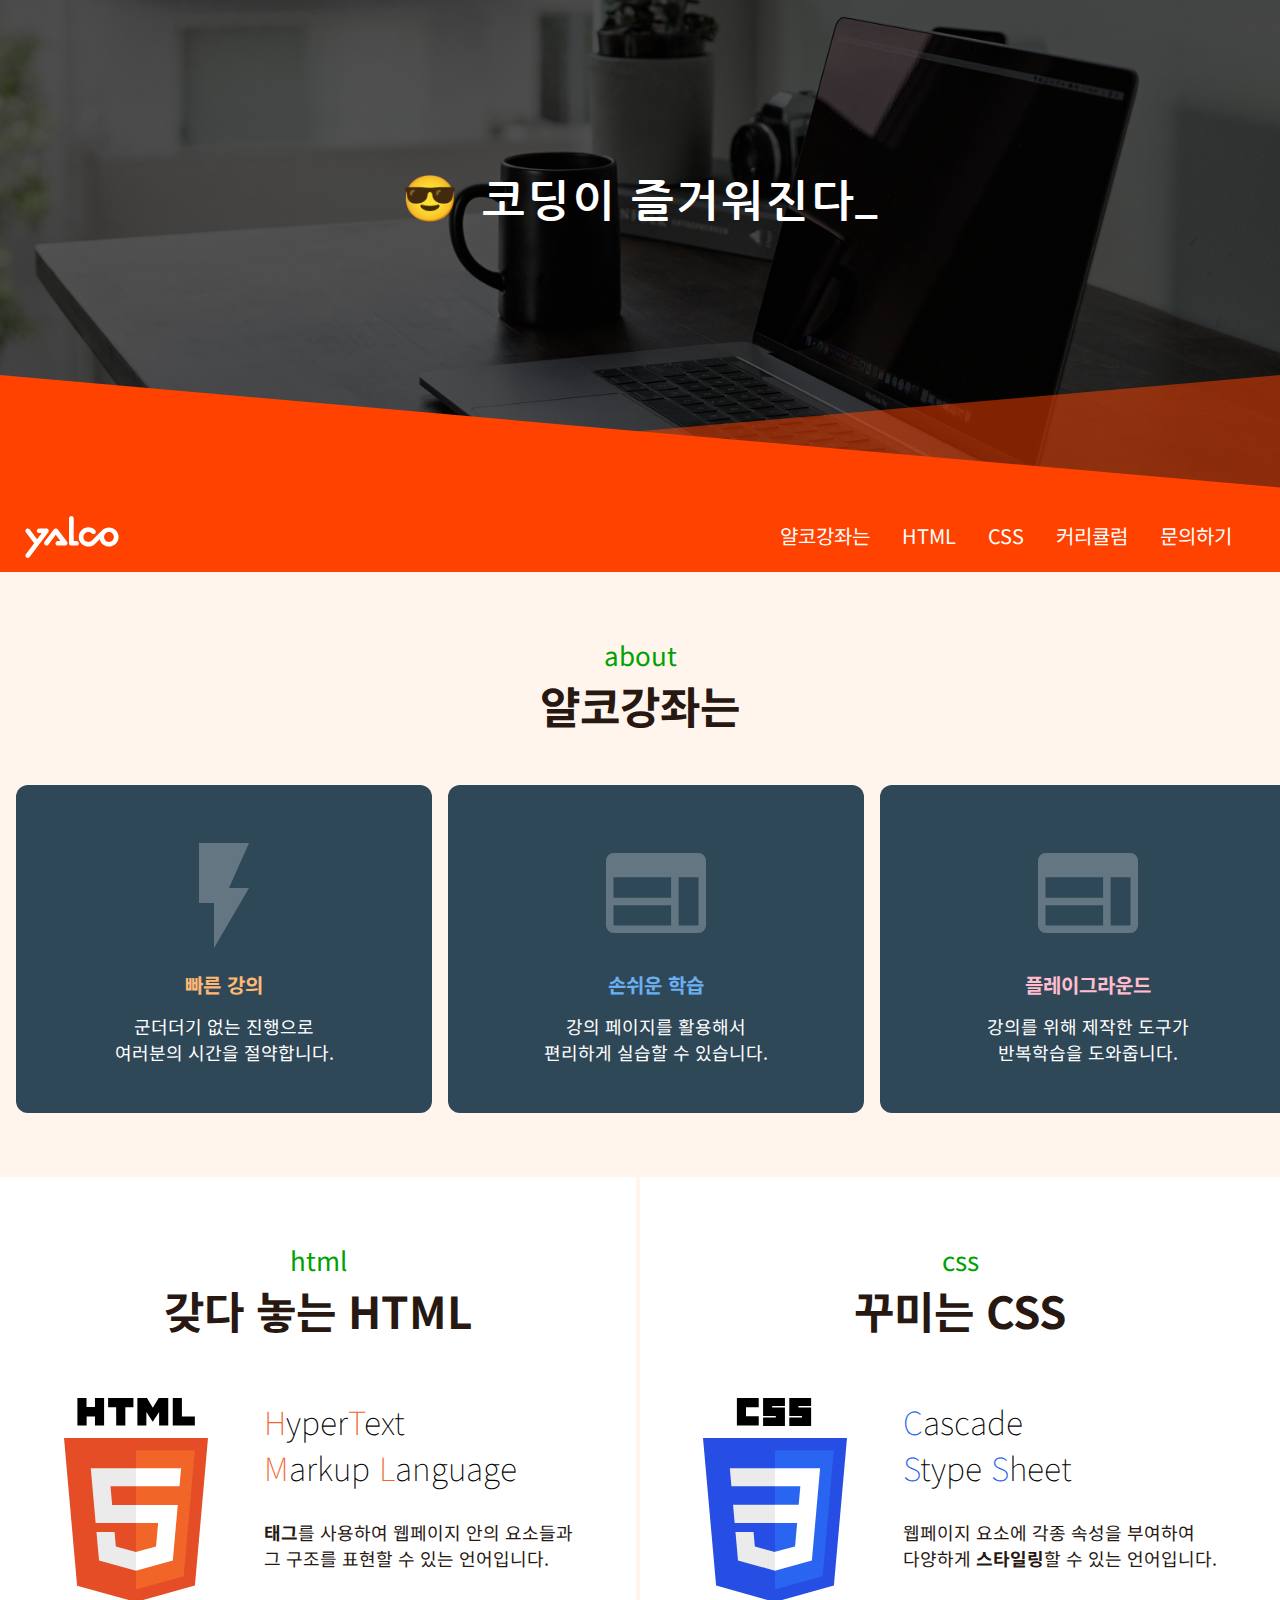
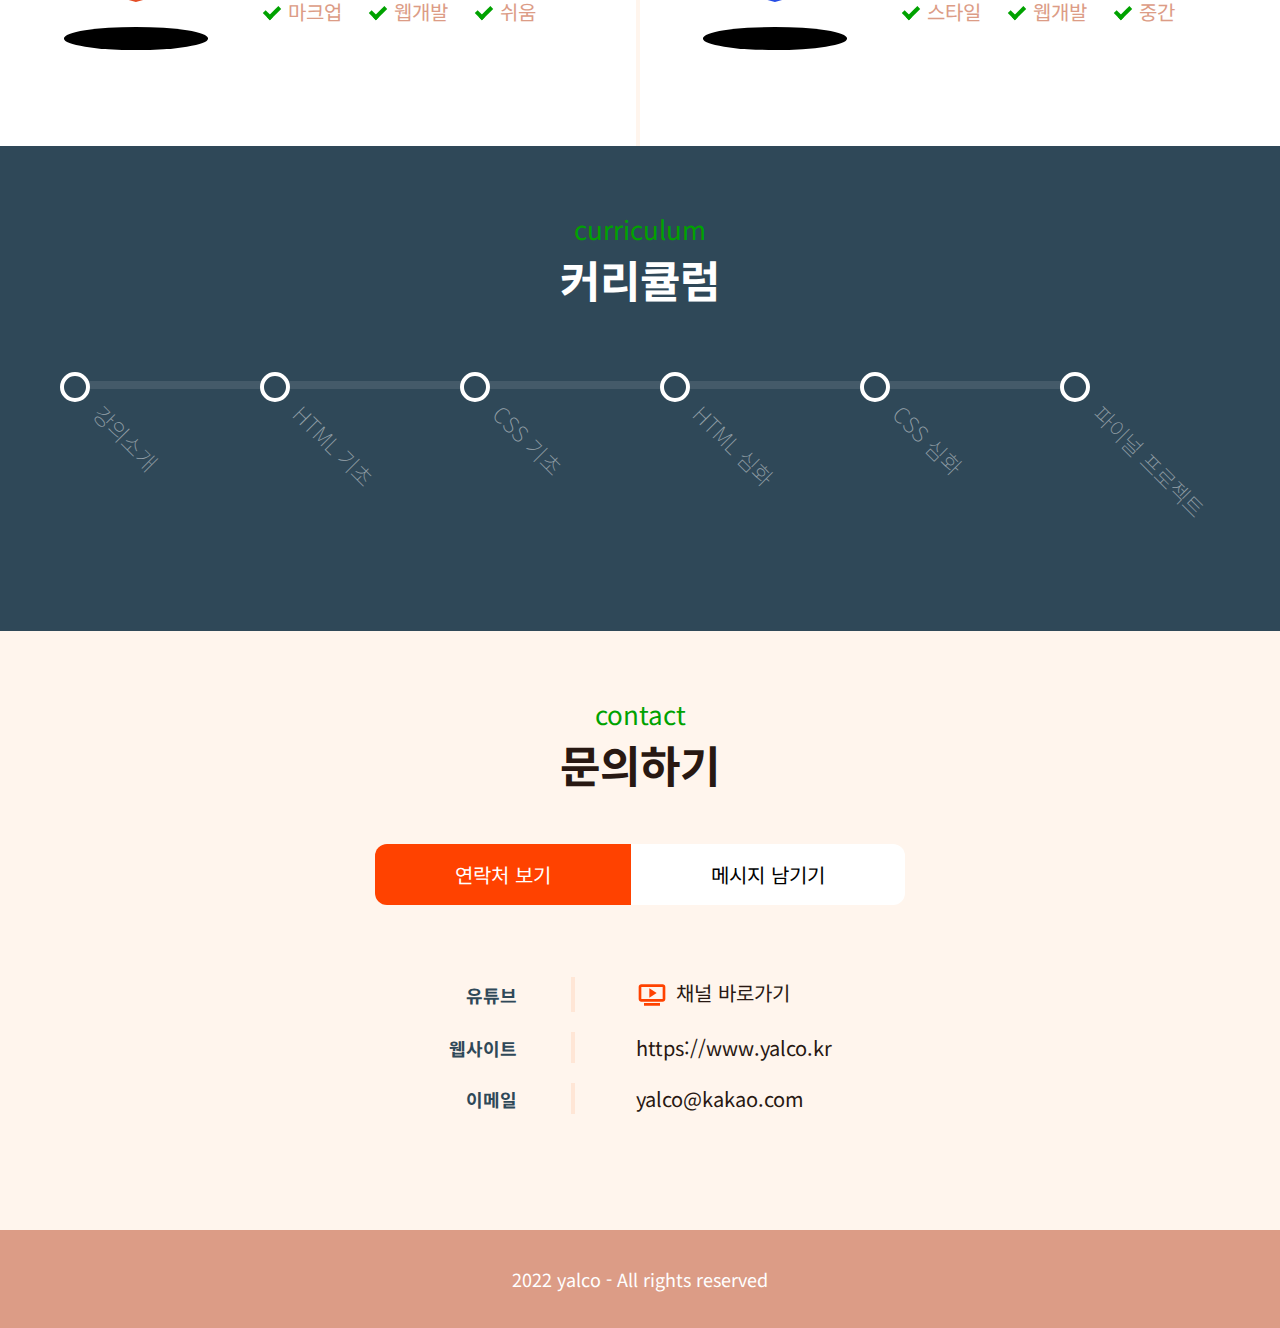
<file: work/index.html>
<!DOCTYPE html>
<html lang="ko">

<head>
  <meta charset="UTF-8">
  <meta http-equiv="X-UA-Compatible" content="IE=edge">
  <meta name="viewport" content="width=device-width, initial-scale=1.0">
  <title>yalco</title>
  <link rel="shortcut icon" href="./images/favicon.png" type="image/x-icon">

  <link rel="stylesheet" href="./style.css">
  <script defer src="./script.js"></script>

</head>

<body>

  <section class="intro">
    <div class="intro__dark">
      <div class="intro__type">
        <div><span aria-hidden="true">😎</span> 코딩이</div>
        <div>즐거워진다<span class="underscore">_</span></div>
      </div>
    </div>
    <div class="intro__tilt"></div>
    <div class="intro__tilt--flip"></div>
  </section>

  <header class="header">
    <h1>
      <a class="header__homelink" href="#">
        <img class="header__logo" src="./asset/logo.svg" alt="홈으로">
      </a>
    </h1>

    <!-- 버튼으로 수정 -->
    <button class="header__menu-btn"></button>
    <nav class="header__nav">
      <ul>

      </ul>
    </nav>
  </header>

  <main>

    <section id="about" class="section">
      <header class="section__header">
        <strong class="section__tag">
          about
        </strong>
        <h1 class="section__title">
          얄코강좌는
        </h1>
      </header>

      <div class="about">
      </div>

    </section>

    <section id="html" class="section">
      <header class="section__header">
        <strong class="section__tag">
          html
        </strong>
        <h1 class="section__title">
          갖다 놓는 HTML
        </h1>
      </header>
      <article class="html-css _html">
        <figure class="html-css__thumb">
          <img class="html-css__logo" src="./asset/logo-html.svg" alt="HTML 로고">
        </figure>
        <div class="html-css__content">
          <h2 class="html-css__title">
            <div>
              <em>H</em>yper<em>T</em>ext <br>
              <em>M</em>arkup <em>L</em>anguage
            </div>
          </h2>
          <p class="html-css__desc">
            <strong>태그</strong>를 사용하여 웹페이지 안의 요소들과 <br>
            그 구조를 표현할 수 있는 언어입니다.
          </p>
          <dl class="html-css__spec">
            <dt class="sr-only">종류</dt>
            <dd>마크업</dd>
            <dt class="sr-only">용도</dt>
            <dd>웹개발</dd>
            <dt class="sr-only">난이도</dt>
            <dd>쉬움</dd>
          </dl>
        </div>
      </article>
    </section>

    <section id="css" class="section">
      <header class="section__header">
        <strong class="section__tag">
          css
        </strong>
        <h1 class="section__title">
          꾸미는 CSS
        </h1>
      </header>
      <article class="html-css _css">
        <figure class="html-css__thumb">
          <img class="html-css__logo" src="./asset/logo-css.svg" alt="CSS 로고">
        </figure>
        <div class="html-css__content">
          <h2 class="html-css__title">
            <div>
              <em>C</em>ascade <br>
              <em>S</em>type <em>S</em>heet
            </div>
          </h2>
          <p class="html-css__desc">
            웹페이지 요소에 각종 속성을 부여하여 <br>
            다양하게 <strong>스타일링</strong>할 수 있는 언어입니다.
          </p>
          <dl class="html-css__spec">
            <dt class="sr-only">종류</dt>
            <dd>스타일</dd>
            <dt class="sr-only">용도</dt>
            <dd>웹개발</dd>
            <dt class="sr-only">난이도</dt>
            <dd>중간</dd>
          </dl>
        </div>
      </article>
    </section>

    <section id="curriculum" class="section">
      <header class="section__header">
        <strong class="section__tag">
          curriculum
        </strong>
        <h1 class="section__title">
          커리큘럼
        </h1>
      </header>
      <div class="curriculum">
        <ol class="curriculum__list">
          <li><span>강의소개</span></li>
          <li><span>HTML 기초</span></li>
          <li><span>CSS 기초</span></li>
          <li><span>HTML 심화</span></li>
          <li><span>CSS 심화</span></li>
          <li><span>파이널 프로젝트</span></li>
          <!-- curriculum__progress의 원래 위치 -->
        </ol>
        <!-- curriculum__progress의 위치 이동 -->
        <div class="curriculum__progress">
          <div class="bar"></div>
        </div>
      </div>
    </section>

    <section id="contact" class="section">
      <header class="section__header">
        <strong class="section__tag">
          contact
        </strong>
        <h1 class="section__title">
          문의하기
        </h1>
      </header>
      <div class="contact">
        <div class="contact__tab">
          <input name="contact" type="radio" id="ct_1" checked>
          <label for="ct_1" class="sr-only">연락처</label>
          <input name="contact" type="radio" id="ct_2">
          <label for="ct_2" class="sr-only">메시지</label>
          <!-- contact__slides의 원래 위치 -->
        </div>


        <!-- contact__slides의 위치 이동 -->
        <div class="contact__slides">
          <div class="contact__slide-con">
            <div class="contact__slide">
              <address>
                <table class="contact__contacts">
                  <caption class="sr-only">연락처 목록</caption>
                  <tr>
                    <th>유튜브</th>
                    <td>
                      <a href="https://www.youtube.com/c/얄팍한코딩사전" target="_blank" alt="새 창에서 열기">
                        <img src="./asset/youtube.svg" alt="">
                        채널 바로가기
                      </a>
                    </td>
                  </tr>
                  <tr>
                    <th>웹사이트</th>
                    <td>
                      <a href="https://www.yalco.kr" target="_blank" alt="새 창에서 열기">
                        https://www.yalco.kr
                      </a>
                    </td>
                  </tr>
                  <tr>
                    <th>이메일</th>
                    <td>
                      <a href="mailto:yalco@kakao.com">
                        yalco@kakao.com
                      </a>
                    </td>
                  </tr>
                </table>
              </address>
            </div>
            <div class="contact__slide">
              <form action="#" method="get">
                <div class="contact__leave">
                  <textarea name="message" placeholder="메시지를 입력하세요." required></textarea>
                  <div>
                    <input name="email" type="email" placeholder="메일주소를 입력하세요." required>
                    <button type="submit">남기기</button>
                  </div>
                </div>
              </form>
            </div>
          </div>
        </div>

      </div>
    </section>

  </main>
  <footer>
    <h1 class="sr-only">Copyright</h1>
    <p>
      2022 yalco - All rights reserved
    </p>
  </footer>

</body>

</html>
</file>
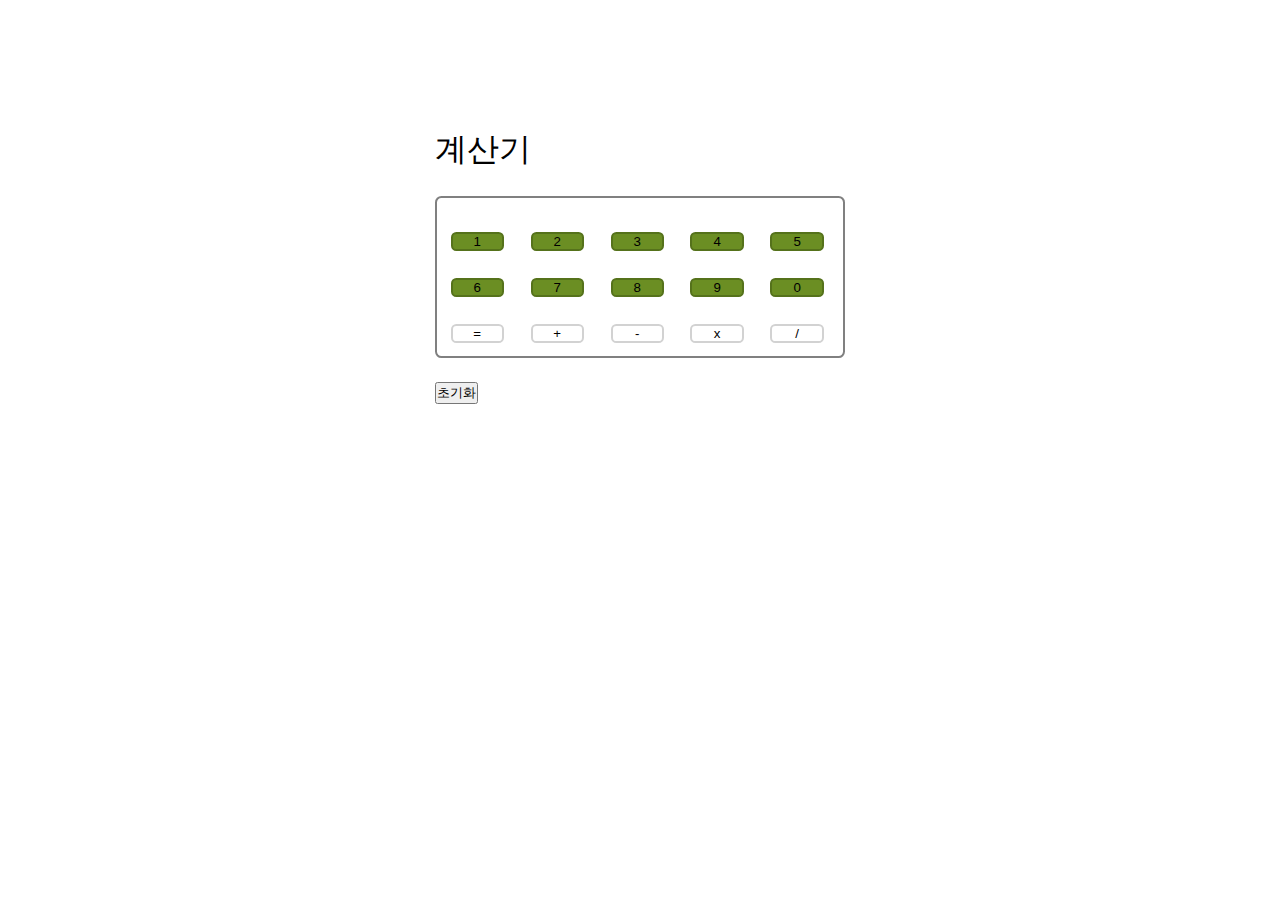
<file: work1/index.html>
<!DOCTYPE html>
<html lang="en">

<head>
    <meta charset="UTF-8">
    <meta name="viewport" content="width=device-width, initial-scale=1.0">
    <title>과제1,계산기</title>
    <link rel="stylesheet" href="style.css">
    <script defer src="index.js"></script>
</head>

<body>

    <div class="main">
        <h1>계산기</h1>
        <div id="move">
            <span></span>
            <div class="btm">
                <ul class="number">
                    <!-- 숫자 입력버튼 -->
                </ul>
                <ul class="cal">
                    <!-- 계산 버튼 -->
                </ul>
            </div>
        </div>
        <button type="reset">초기화</button>
    </div>


</body>

</html>
</file>
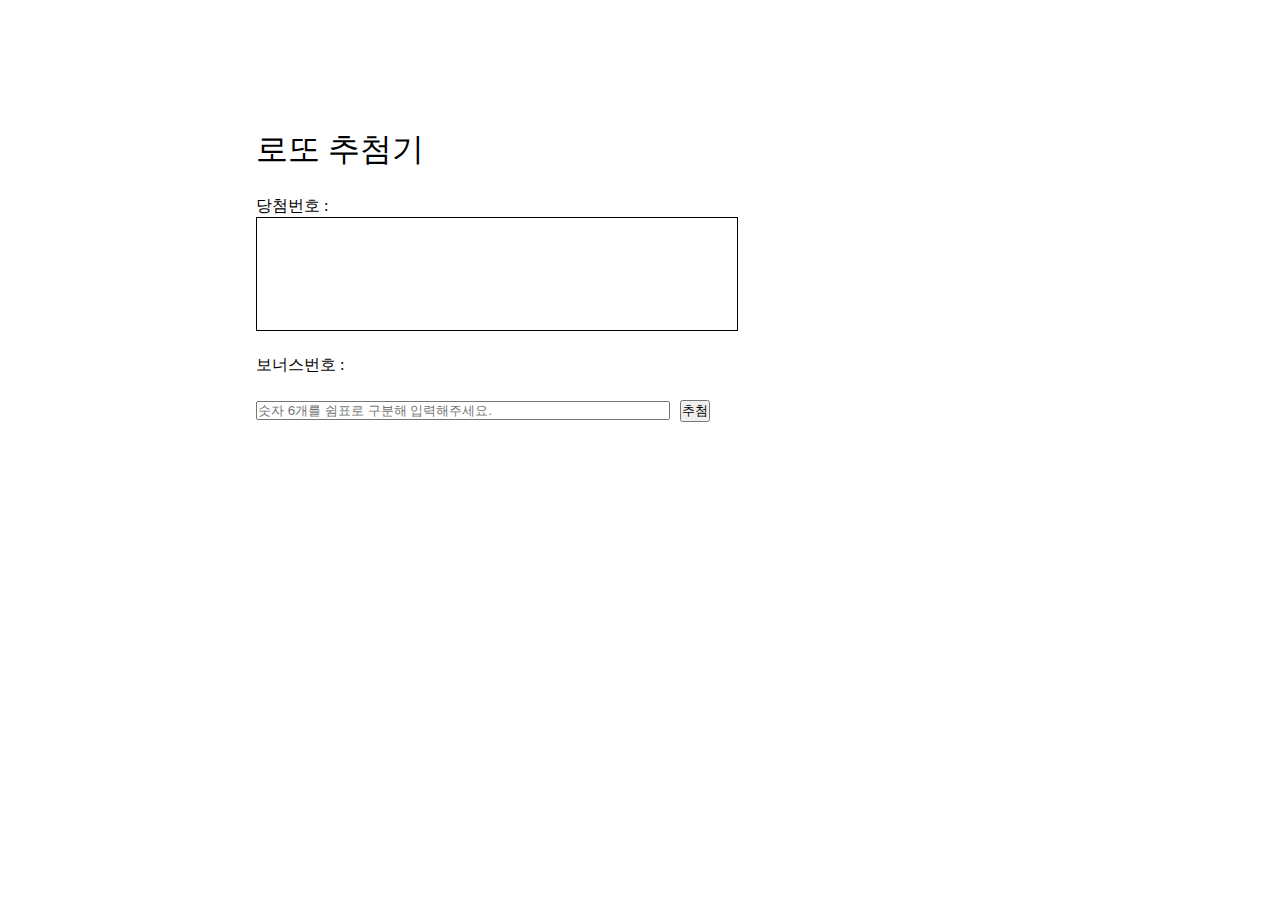
<file: work2/index.html>
<!DOCTYPE html>
<html lang="en">

<head>
    <meta charset="UTF-8">
    <meta name="viewport" content="width=device-width, initial-scale=1.0">
    <title>과제2,로또 추첨기</title>
    <link rel="stylesheet" href="style.css">
    <script defer src="index.js"></script>
</head>

<body>
    <div class="main">
        <h1>로또 추첨기</h1>
        <p>당첨번호 :</p>
        <div class="show">
            <!-- 숫자보여줌 -->
            <div class="num" name="1"></div>
            <div class="num" name="2"></div>
            <div class="num" name="3"></div>
            <div class="num" name="4"></div>
            <div class="num" name="5"></div>
            <div class="num" name="6"></div>
        </div>
        <div class="bonus">
            <p>보너스번호 :</p>
            <div class="numBonus"></div>
        </div>
        <form class="input">
            <input name="input" id="numInput" placeholder="숫자 6개를 쉼표로 구분해 입력해주세요." />
            <button>추첨</button>
        </form>
    </div>

</body>
</file>
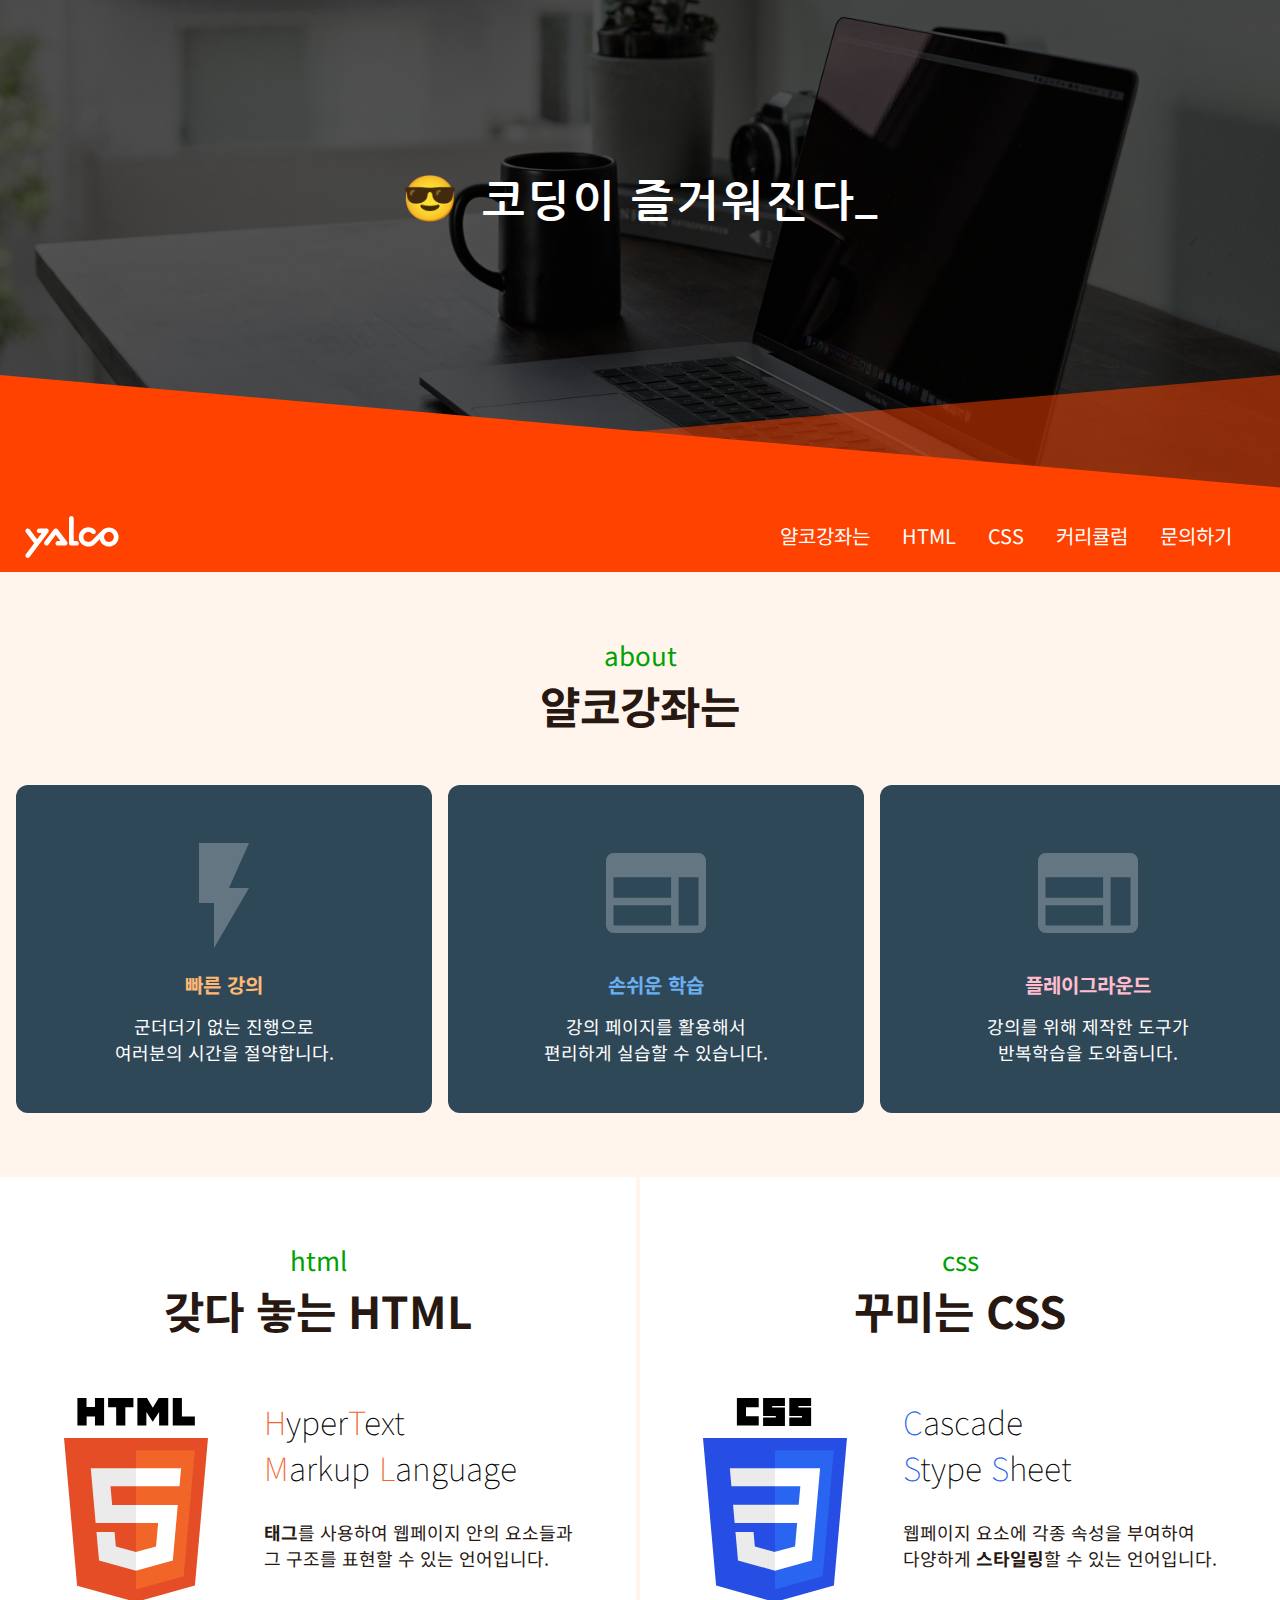
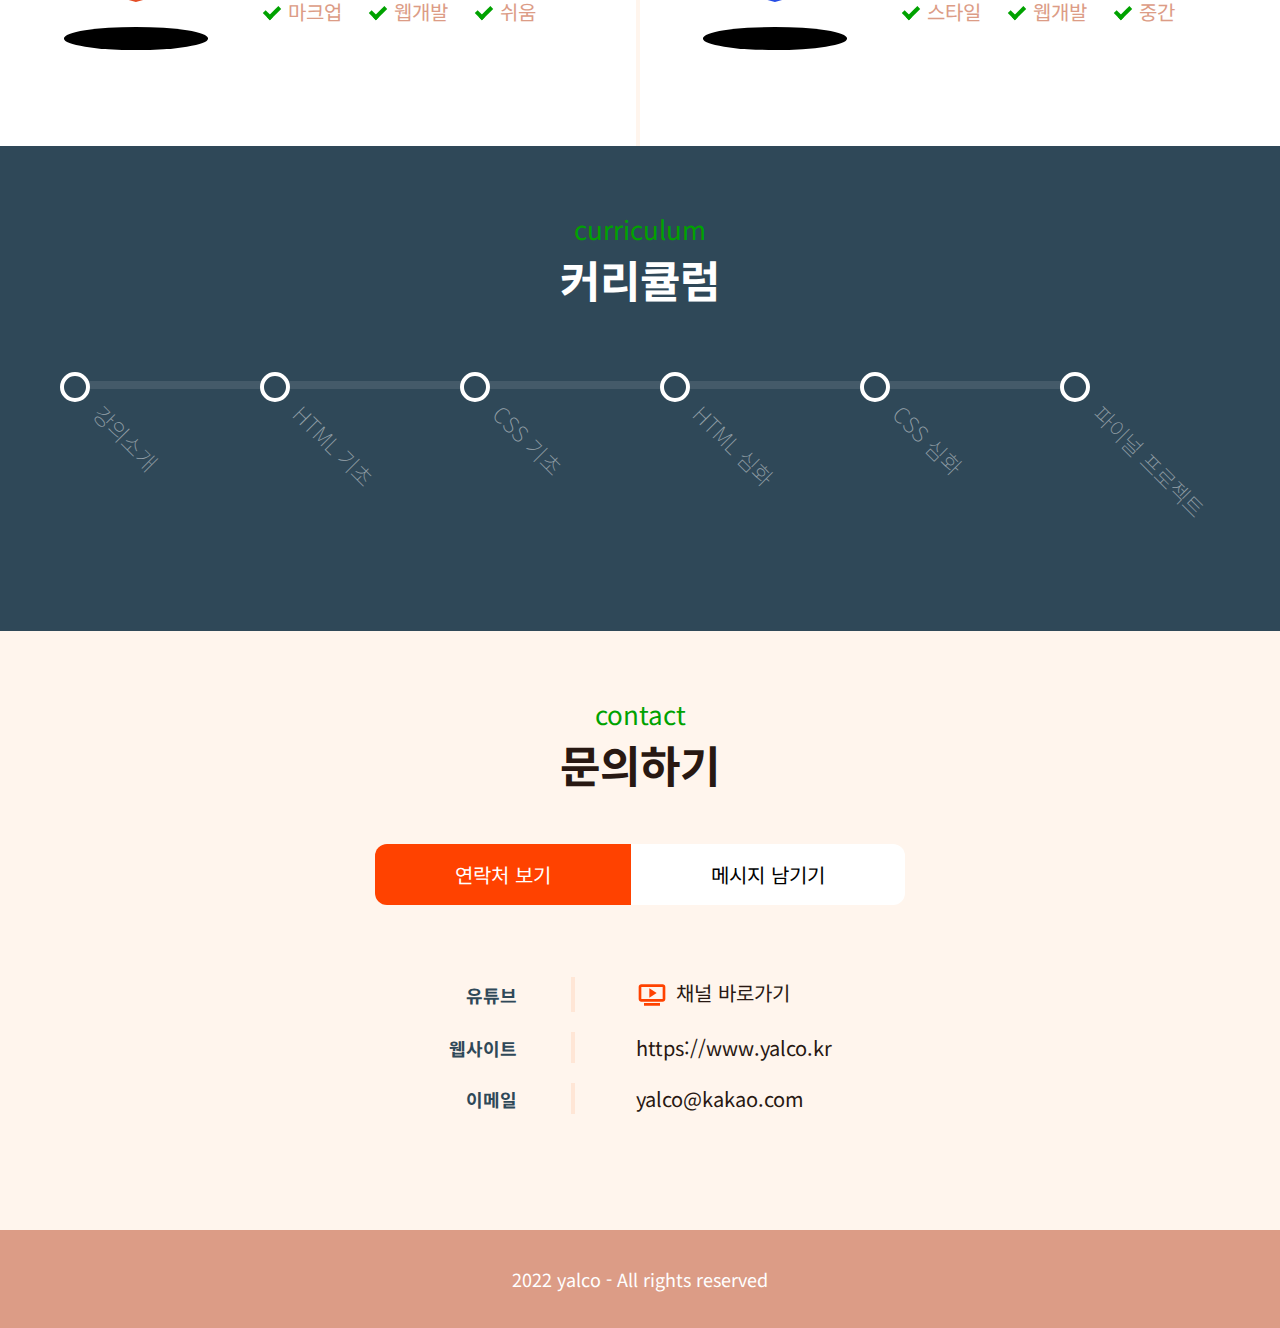
<file: 과제 1/index.html>
<!DOCTYPE html>
<html lang="ko">
<head>
  <meta charset="UTF-8">
  <meta http-equiv="X-UA-Compatible" content="IE=edge">
  <meta name="viewport" content="width=device-width, initial-scale=1.0">
  <title>yalco</title>
  <link rel="shortcut icon" href="./images/favicon.png" type="image/x-icon">
<script  defer src="script.js"></script>
  <link rel="stylesheet" href="./style.css">

</head>
<body>

  <section class="intro">
    <div class="intro__dark">
      <div class="intro__type">
        <div><span aria-hidden="true">😎</span> 코딩이</div>
        <div>즐거워진다<span class="underscore">_</span></div>
      </div>
    </div>
    <div class="intro__tilt"></div>
    <div class="intro__tilt--flip"></div>
  </section>

  <header class="header">
    <h1>
      <a class="header__homelink" href="#">
        <img class="header__logo" src="./images/logo.svg" alt="홈으로">
      </a>
    </h1>

    <!-- 버튼으로 수정 -->
    <button class="header__menu-btn"></button>
    <nav class="header__nav">
      <ul>
        <!-- 기존 코드 -->
        <!-- <li class="header__nav-item">
          <a href="#about">얄코강좌는</a>
        </li>
        <li class="header__nav-item">
          <a href="#html">HTML</a>
        </li>
        <li class="header__nav-item">
          <a href="#css">CSS</a>
        </li>
        <li class="header__nav-item">
          <a href="#curriculum">커리큘럼</a>
        </li>
        <li class="header__nav-item">
          <a href="#contact">문의하기</a>
        </li> -->
      </ul>
    </nav>
  </header>

  <main>

    <section id="about" class="section">
      <header class="section__header">
        <strong class="section__tag">
          about
        </strong>
        <h1 class="section__title">
          얄코강좌는
        </h1>
      </header>

      <div class="about">
        <!-- 기존 코드 -->
        <!-- <div class="about__card">
          <img class="about__icon" src="./images/about_1.svg" alt="">
          <h2 class="about__title _1">
            빠른 강의
          </h2>
          <p class="about__text">
            군더더기 없는 진행으로 <br>
            여러분의 시간을 절약합니다.
          </p>
        </div>
        <div class="about__card">
          <img class="about__icon" src="./images/about_2.svg" alt="">
          <h2 class="about__title _2">
            손쉬운 학습
          </h2>
          <p class="about__text">
            강의 페이지를 활용해서 <br>
            편리하게 실습할 수 있습니다.
          </p>
        </div>
        <div class="about__card">
          <img class="about__icon" src="./images/about_3.svg" alt="">
          <h2 class="about__title _3">
            플레이그라운드
          </h2>
          <p class="about__text">
            강의를 위해 제작한 도구가 <br>
            반복학습을 도와줍니다.
          </p>
        </div> -->
      </div>

    </section>

    <section id="html" class="section">
      <header class="section__header">
        <strong class="section__tag">
          html
        </strong>
        <h1 class="section__title">
          갖다 놓는 HTML
        </h1>
      </header>
      <article class="html-css _html">
        <figure class="html-css__thumb">
          <img class="html-css__logo" src="./images/logo-html.svg" alt="HTML 로고">
        </figure>
        <div class="html-css__content">
          <h2 class="html-css__title">
            <div>
              <em>H</em>yper<em>T</em>ext <br>
              <em>M</em>arkup <em>L</em>anguage
            </div>
          </h2>
          <p class="html-css__desc">
            <strong>태그</strong>를 사용하여 웹페이지 안의 요소들과 <br>
            그 구조를 표현할 수 있는 언어입니다.
          </p>
          <dl class="html-css__spec">
            <dt class="sr-only">종류</dt>
            <dd>마크업</dd>
            <dt class="sr-only">용도</dt>
            <dd>웹개발</dd>
            <dt class="sr-only">난이도</dt>
            <dd>쉬움</dd>
          </dl>
        </div>
      </article>
    </section>

    <section id="css" class="section">
      <header class="section__header">
        <strong class="section__tag">
          css
        </strong>
        <h1 class="section__title">
          꾸미는 CSS
        </h1>
      </header>
      <article class="html-css _css">
        <figure class="html-css__thumb">
          <img class="html-css__logo" src="./images/logo-css.svg" alt="CSS 로고">
        </figure>
        <div class="html-css__content">
          <h2 class="html-css__title">
            <div>
              <em>C</em>ascade <br>
              <em>S</em>type <em>S</em>heet
            </div>
          </h2>
          <p class="html-css__desc">
            웹페이지 요소에 각종 속성을 부여하여 <br>
            다양하게 <strong>스타일링</strong>할 수 있는 언어입니다.
          </p>
          <dl class="html-css__spec">
            <dt class="sr-only">종류</dt>
            <dd>스타일</dd>
            <dt class="sr-only">용도</dt>
            <dd>웹개발</dd>
            <dt class="sr-only">난이도</dt>
            <dd>중간</dd>
          </dl>
        </div>
      </article>
    </section>

    <section id="curriculum" class="section">
      <header class="section__header">
        <strong class="section__tag">
          curriculum
        </strong>
        <h1 class="section__title">
          커리큘럼
        </h1>
      </header>
      <div class="curriculum">
        <ol class="curriculum__list">
          <li><span>강의소개</span></li>
          <li><span>HTML 기초</span></li>
          <li><span>CSS 기초</span></li>
          <li><span>HTML 심화</span></li>
          <li><span>CSS 심화</span></li>
          <li><span>파이널 프로젝트</span></li>
          <!-- curriculum__progress의 원래 위치 -->
        </ol>
        <!-- curriculum__progress의 위치 이동 -->
        <div class="curriculum__progress">
          <div class="bar"></div>
        </div>
      </div>
    </section>

    <section id="contact" class="section">
      <header class="section__header">
        <strong class="section__tag">
          contact
        </strong>
        <h1 class="section__title">
          문의하기
        </h1>
      </header>
      <div class="contact">
        <div class="contact__tab">
          <input name="contact" type="radio" id="ct_1" checked>
          <label for="ct_1" class="sr-only">연락처</label>
          <input name="contact" type="radio" id="ct_2">
          <label for="ct_2" class="sr-only">메시지</label>
          <!-- contact__slides의 원래 위치 -->
        </div>


        <!-- contact__slides의 위치 이동 -->
        <div class="contact__slides">
          <div class="contact__slide-con">
            <div class="contact__slide">
              <address>
                <table class="contact__contacts">
                  <caption class="sr-only">연락처 목록</caption>
                  <tr>
                    <th>유튜브</th>
                    <td>
                      <a href="https://www.youtube.com/c/얄팍한코딩사전" target="_blank" alt="새 창에서 열기">
                        <img src="./images/youtube.svg" alt="">
                        채널 바로가기
                      </a>
                    </td>
                  </tr>
                  <tr>
                    <th>웹사이트</th>
                    <td>
                      <a href="https://www.yalco.kr" target="_blank" alt="새 창에서 열기">
                        https://www.yalco.kr
                      </a>
                    </td>
                  </tr>
                  <tr>
                    <th>이메일</th>
                    <td>
                      <a href="mailto:yalco@kakao.com">
                        yalco@kakao.com
                      </a>
                    </td>
                  </tr>
                </table>
              </address>
            </div>
            <div class="contact__slide">
              <form action="#" method="get">
                <div class="contact__leave">
                  <textarea name="message" placeholder="메시지를 입력하세요." required></textarea>
                  <div>
                    <input name="email" type="email" placeholder="메일주소를 입력하세요." required>
                    <button type="submit">남기기</button>
                  </div>
                </div>
              </form>
            </div>
          </div>
        </div>

      </div>
    </section>

  </main>
  <footer>
    <h1 class="sr-only">Copyright</h1>
    <p>
      2022 yalco - All rights reserved
    </p>
  </footer>
  
</body>
</html>
</file>
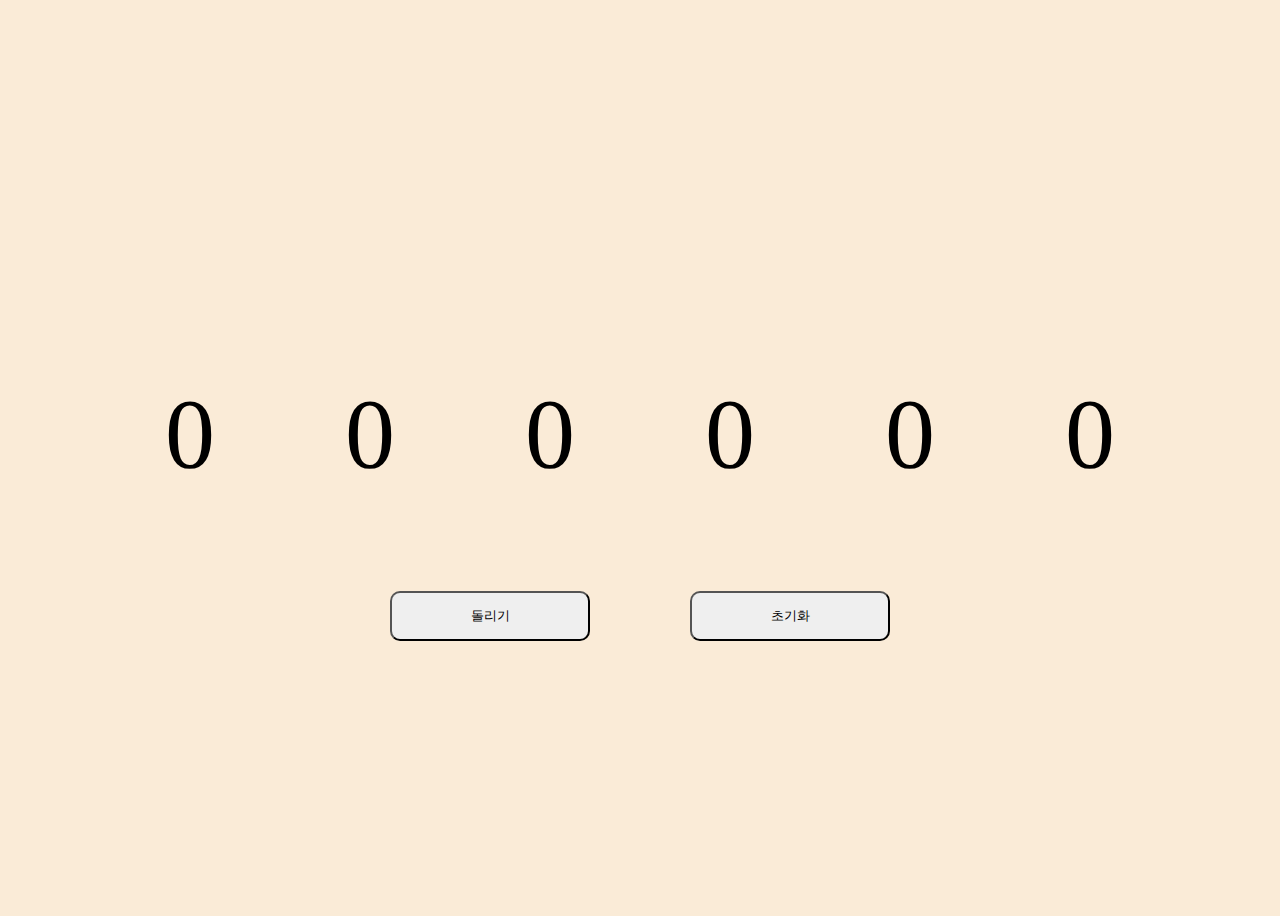
<file: 과재3/rotto.html>
<!DOCTYPE html>
<html lang="en">
<head>
    <meta charset="UTF-8">
    <meta name="viewport" content="width=device-width, initial-scale=1.0">
    <title>Document</title>
    <script defer src="lotto.js"></script>
    <link rel="stylesheet" href="lotto.css">
</head>
<body>
    <section id="sec">

        <div class="nums">
            <p id="num1" class="num">0</p>
            <p id="num2" class="num">0</p>
            <p id="num3" class="num">0</p>
            <p id="num4" class="num">0</p>
            <p id="num5" class="num">0</p>
            <p id="num6" class="num">0</p>
        </div>
        <div class="result">
            <button class="random">돌리기</button>
            <button class="reset">초기화</button>
        </div>
    </section>
</body>
</html>
</file>
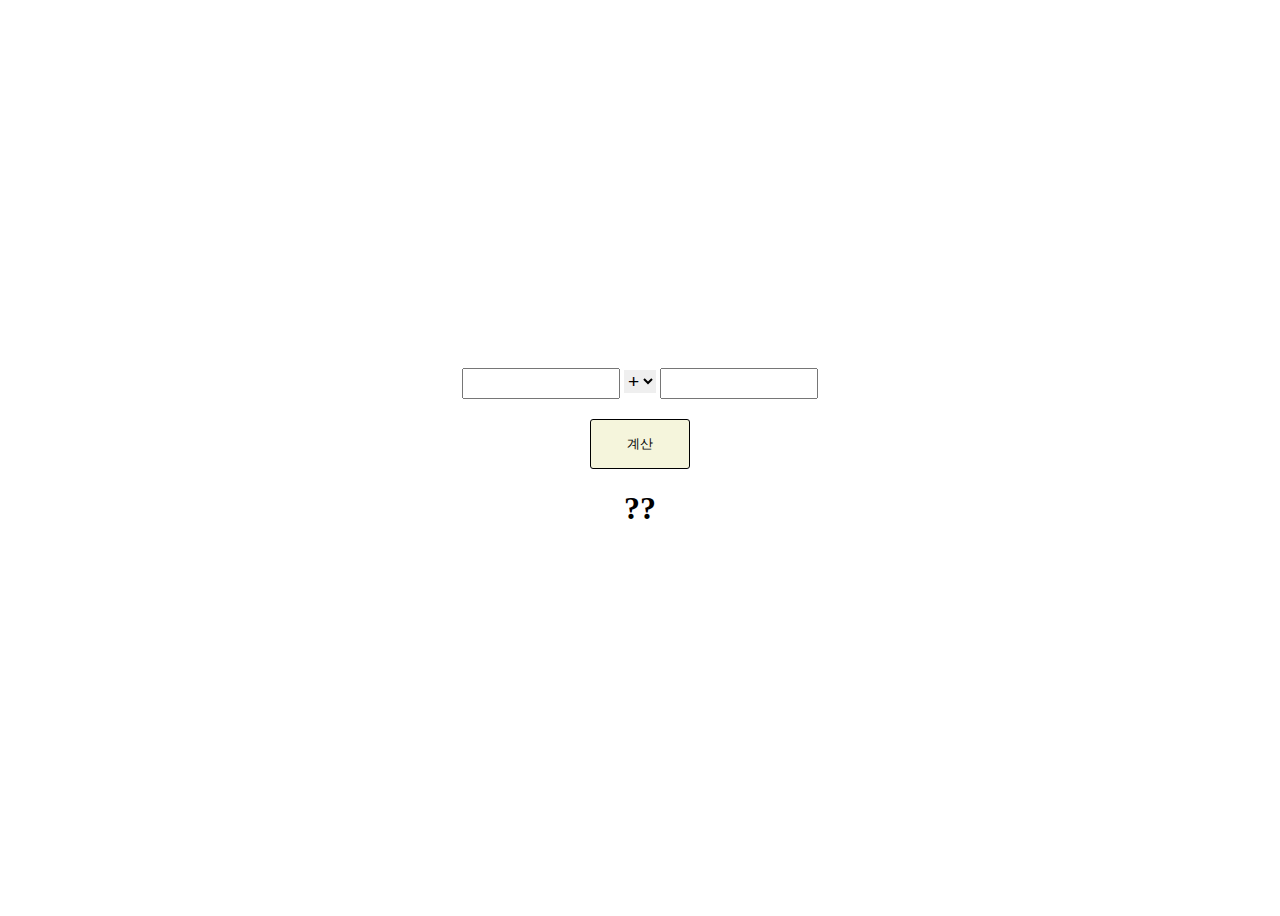
<file: 과제2/calculator.html>
<!DOCTYPE html>
<html lang="en">
<head>
    <meta charset="UTF-8">
    <meta name="viewport" content="width=device-width, initial-scale=1.0">
    <title>Document</title>
    <script defer src="calculator.js"></script>
    <link rel="stylesheet" href="calculator.css">
</head>
<body>
    <section id="sec">
        <input type="number" id="num1">
        <select name="" id="Operator">
            <option value="+">+</option>
            <option value="-">-</option>
            <option value="*">*</option>
            <option value="/">/</option>
        </select>
        <input type="number" id="num2">
        <div class="button">
            <button class="submit">계산</button>
        </div>
        <h1 id="result">??</h1>
    </section>
</body>
</html>
</file>
<file: work/style.css>
@import url('./styles/1-intro.css');
@import url('./styles/2-header.css');
@import url('./styles/3-main.css');
@import url('./styles/4-about.css');
@import url('./styles/5-html-css.css');
@import url('./styles/6-curriculum.css');
@import url('./styles/7-contact.css');
@import url('./styles/8-footer.css');

@import url('https://fonts.googleapis.com/css2?family=Noto+Sans+KR:wght@100;300;400;500;700;900&display=swap');
@import url('https://fonts.googleapis.com/css2?family=Nanum+Gothic+Coding:wght@400;700&display=swap');

/* ===== 변수 구간 ===== */
:root {
  --color-main: #FF4200;
  --color-sub: #00A200;
  --color-dark: #2F4858;
  --color-emph: #F10F5F;
  --color-text: #281812;
  --color-lighter: #DC9C86;
  --color-light-bd: #FFE6D6;
  --color-light-bg: #FFF5ED;

  --font-code: 'Nanum Gothic Coding', monospace;;

  --font-size-title: 44px;
  --font-size-subtitle: 32px;
  --font-size-tag: 26px;
  --font-size-larger: 20px;
  --font-size-text: 18px;

  --height-toolbar: 72px;
}


/* ===== 리셋 구간 ===== */

body {
  margin: 0;
  font-family: 'Noto Sans KR', sans-serif;

  /* 개발용 설정 */
  min-height: 150vh;
}

h1, h2, h3, h4, h5, h6 {
  font-size: inherit;
  font-weight: normal;
  margin: 0;
}

p {
  margin: 0;
}

strong, em {
  font-weight: inherit;
  font-style: normal;
}

ul, ol {
  margin: 0;
  padding: 0;
  list-style-type: none;
}

dl { margin: 0; }
dd {
  margin: 0;
  display: inline;
}

figure { margin: 0; }

a {
  text-decoration: none;
  color: inherit;
}

th { font-weight: normal; }

address { font-style: inherit; }

.sr-only {
	position: absolute;
	width: 1px;
	height: 1px;
	padding: 0;
	margin: -1px;
	overflow: hidden;
	clip: rect(0, 0, 0, 0);
	white-space: nowrap;
	border-width: 0;
}
</file>
<file: work1/style.css>
/* 기본세팅 */
*{
    margin: 0;
    padding: 0;
}
h1, h2, h3, h4, h5, h6 {
    font-weight: normal;
}
ul, ol {
    list-style-type: none;
}
li{
    list-style: none;
}

/* main */
.main{
    margin: 8em auto;
    width: 25.6em;
}

#move{
    margin: 1.5em auto;
    border: 2px solid gray;
    border-radius: 0.4em;
}

span{
    width: 20em;
    height: 6em;
    margin: 1em;
    overflow: hidden;
    font-size: large;
    text-align: start;
}

/* 버튼  */
.num-btn{
    width: 4em;
    margin: 1em;
    background-color: olivedrab;
    border: 2px solid #55721b;
    border-radius: 0.4em;
    text-align: center;
}
.cal-btn{
    width: 4em;
    margin: 1em;
    background-color: #fff;
    border: 2px solid #d2d2d2;
    border-radius: 0.4em;
    text-align: center;
}
</file>
<file: work2/style.css>
/* 기본세팅 */
*{
    margin: 0;
    padding: 0;
}
h1, h2, h3, h4, h5, h6 {
    font-weight: normal;
}

/* main */
.main{
    margin:8em auto;
    width: 60vw;
    height: inherit;
}

.show{
    width: 30em;
    display: flex;
    border: 1px solid black;
}
p, .input{
    margin-top: 1.5em;
}
#numInput{
    width: 32vw;
}
/* 추천된 숫자 */
.num{
    width: 4em;
    height: 6em;
    margin: 0.5em;
    text-align: center;
}
button{
    margin-left: 0.5em ;
}
</file>
<file: 과제 1/style.css>
@import url('./styles/1-intro.css');
@import url('./styles/2-header.css');
@import url('./styles/3-main.css');
@import url('./styles/4-about.css');
@import url('./styles/5-html-css.css');
@import url('./styles/6-curriculum.css');
@import url('./styles/7-contact.css');
@import url('./styles/8-footer.css');

@import url('https://fonts.googleapis.com/css2?family=Noto+Sans+KR:wght@100;300;400;500;700;900&display=swap');
@import url('https://fonts.googleapis.com/css2?family=Nanum+Gothic+Coding:wght@400;700&display=swap');

/* ===== 변수 구간 ===== */
:root {
  --color-main: #FF4200;
  --color-sub: #00A200;
  --color-dark: #2F4858;
  --color-emph: #F10F5F;
  --color-text: #281812;
  --color-lighter: #DC9C86;
  --color-light-bd: #FFE6D6;
  --color-light-bg: #FFF5ED;

  --font-code: 'Nanum Gothic Coding', monospace;;

  --font-size-title: 44px;
  --font-size-subtitle: 32px;
  --font-size-tag: 26px;
  --font-size-larger: 20px;
  --font-size-text: 18px;

  --height-toolbar: 72px;
}


/* ===== 리셋 구간 ===== */

body {
  margin: 0;
  font-family: 'Noto Sans KR', sans-serif;

  /* 개발용 설정 */
  min-height: 150vh;
}

h1, h2, h3, h4, h5, h6 {
  font-size: inherit;
  font-weight: normal;
  margin: 0;
}

p {
  margin: 0;
}

strong, em {
  font-weight: inherit;
  font-style: normal;
}

ul, ol {
  margin: 0;
  padding: 0;
  list-style-type: none;
}

dl { margin: 0; }
dd {
  margin: 0;
  display: inline;
}

figure { margin: 0; }

a {
  text-decoration: none;
  color: inherit;
}

th { font-weight: normal; }

address { font-style: inherit; }

.sr-only {
	position: absolute;
	width: 1px;
	height: 1px;
	padding: 0;
	margin: -1px;
	overflow: hidden;
	clip: rect(0, 0, 0, 0);
	white-space: nowrap;
	border-width: 0;
}
</file>
<file: 과재3/lotto.css>
.nums{
    display: flex;
    gap: 30px;
}
body{
    display: flex;
    justify-content: center;
    align-items: center;
    height: 100vh;
    background-color: antiquewhite;
}
.result{
    display: flex;
    justify-content: center;
    align-items: center;
    gap: 100px;
}
.num{
    font-size: 100px;
    width: 150px;
    text-align: center;
}
.result button{
    width: 200px;
    height: 50px;
    border-radius: 10px;
}
</file>
<file: 과제2/calculator.css>
body{
    display: flex;
    justify-content: center;
    align-items: center;
    height: 100vh;
}
#result{
    text-align: center;
}
.button{
    display: flex;
    justify-content: center;
    align-items: center;
    margin: 20px;
}
.submit{
    width: 100px;
    height: 50px;
    background-color: beige;
    border-radius: 3px;
    border: 1px solid;
}
.submit:hover{
    background-color: ivory;
}
.submit:active{
    background-color: beige;
}
input{
    width: 150px;
    height: 25px;
}
#Operator{
    border: none;
    font-size: larger;
}
</file>
